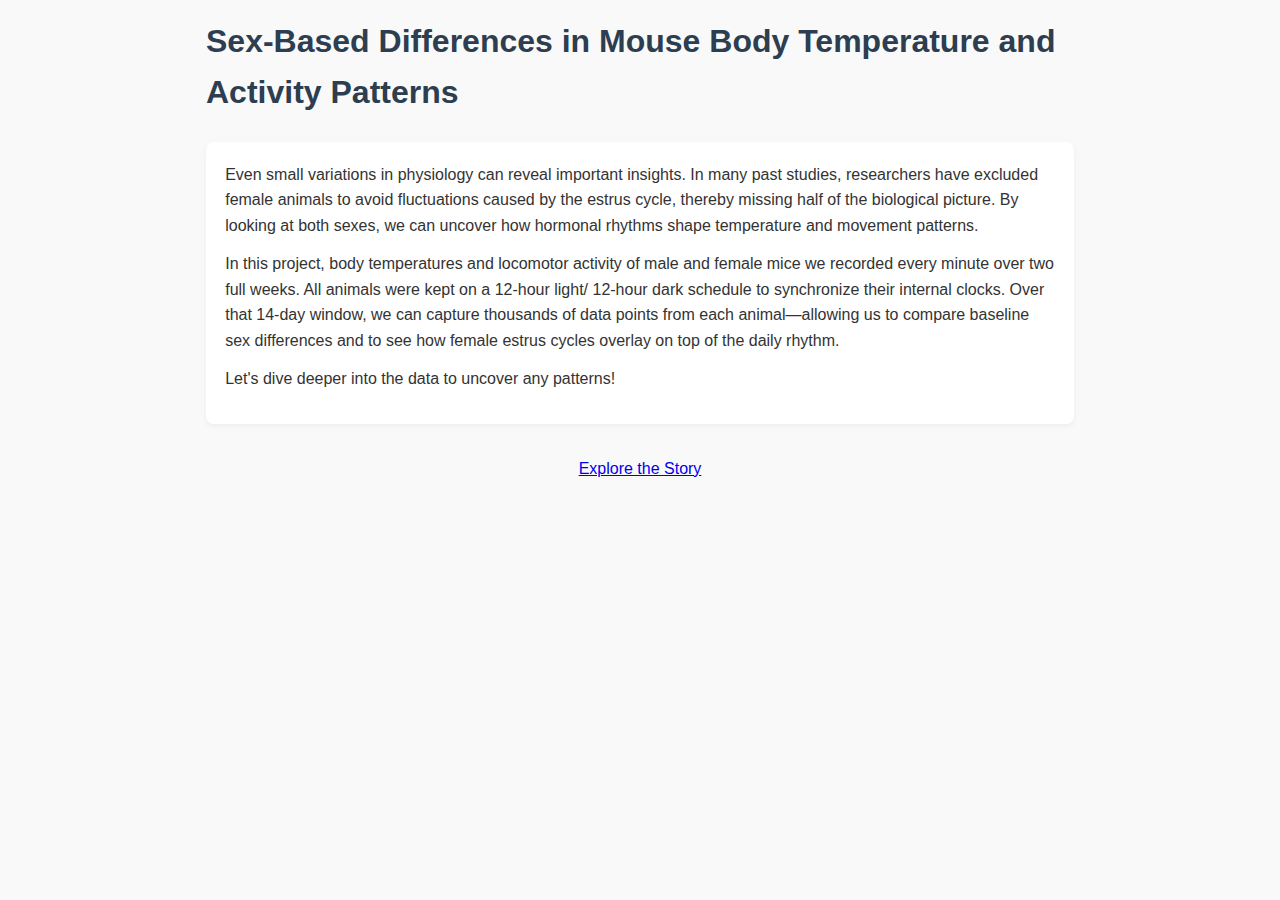
<file: index.html>
<!DOCTYPE html>
<html lang="en">
  <head>
    <meta charset="UTF-8" />
    <title>Home - Estrus Onset</title>
    <link rel="stylesheet" href="css/styles.css" />
  </head>

  <body>
    <div id="home-container">
      <div class="conclusion-header" style="margin-bottom: 1.5em;">
        <h1 class="conclusion-title">
          Sex-Based Differences in Mouse Body Temperature
          and Activity Patterns
        </h1>
      </div>

      <div class="writeup-section" style="margin-bottom: 2em;">
        <p>
          Even small variations in physiology can reveal important insights. In many past studies,
          researchers have excluded female animals to avoid fluctuations caused by the estrus cycle,
          thereby missing half of the biological picture. By looking at both sexes, we can uncover
          how hormonal rhythms shape temperature and movement patterns.
        </p>

        <p>
          In this project, body temperatures and locomotor activity of male and
          female mice we recorded every minute over two full weeks. All animals were kept on a 12-hour light/
          12-hour dark schedule to synchronize their internal clocks. Over that 14-day window, we
          can capture thousands of data points from each animal—allowing us to compare baseline sex
          differences and to see how female estrus cycles overlay on top of the daily rhythm.
        </p>

        <p>
          Let's dive deeper into the data to uncover any patterns!
        </p>
      </div>

      <div style="text-align: center; margin-bottom: 2em;">
        <a href="story/index.html" class="mode-btn">Explore the Story</a>
      </div>
    </div>
  </body>
</html>
</file>
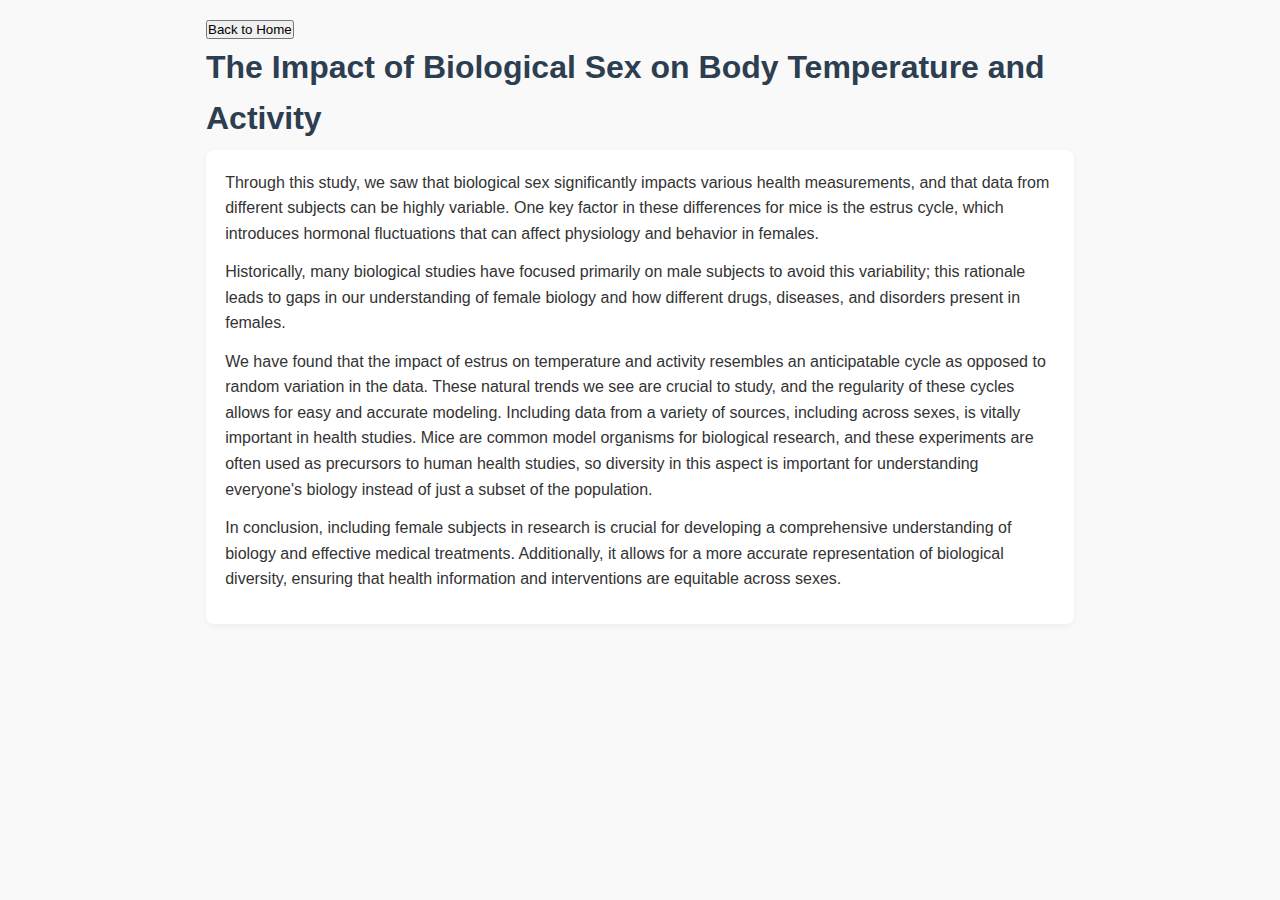
<file: conclusion/index.html>
<!DOCTYPE html>
<html lang="en">
<head>
  <meta charset="UTF-8" />
  <title>The Impact of Biological Sex on Body Temperature and Activity</title>
  <link rel="stylesheet" href="../css/styles.css" />
</head>
<body>
  <!-- A wrapper that holds both the button and the centered title -->
  <header class="conclusion-header">
    <button class="to-index" onclick="window.location.href='../index.html'">Back to Home</button>
    <h1 class="conclusion-title">
      The Impact of Biological Sex on Body Temperature and Activity
    </h1>
  </header>

  <section id="conclusion-container">
    <div class="writeup-section">
      <p>
        Through this study, we saw that biological sex significantly impacts
        various health measurements, and that data from different subjects can
        be highly variable. One key factor in these differences for mice is the
        estrus cycle, which introduces hormonal fluctuations that can affect
        physiology and behavior in females.
      </p>

      <p>
        Historically, many biological studies have focused primarily on male
        subjects to avoid this variability; this rationale leads to gaps in our
        understanding of female biology and how different drugs, diseases, and
        disorders present in females.
      </p>

      <p>
        We have found that the impact of estrus on temperature and activity
        resembles an anticipatable cycle as opposed to random variation in the
        data. These natural trends we see are crucial to study, and the
        regularity of these cycles allows for easy and accurate modeling.
        Including data from a variety of sources, including across sexes, is
        vitally important in health studies. Mice are common model organisms for
        biological research, and these experiments are often used as precursors
        to human health studies, so diversity in this aspect is important for
        understanding everyone's biology instead of just a subset of the
        population.
      </p>

      <p>
        In conclusion, including female subjects in research is crucial for
        developing a comprehensive understanding of biology and effective
        medical treatments. Additionally, it allows for a more accurate
        representation of biological diversity, ensuring that health information
        and interventions are equitable across sexes.
      </p>
    </div>
  </section>
</body>
</html>
</file>
<file: css/styles.css>
/* --- Global --- */
* {
    box-sizing: border-box;
    margin: 0;
    padding: 0;
}
body {
    font-family: 'Segoe UI', Tahoma, sans-serif;
    line-height: 1.6;
    background: #f9f9f9;
    color: #333;
    padding: 1em;
    max-width: 900px;
    margin: auto;
}
h1 {
    font-size: 2rem;
    margin-bottom: 0.2em;
    color: #2c3e50;
}
.subtitle {
    font-size: 1rem;
    color: #555;
    margin-bottom: 1em;
}
  
/* --- Visualization Section --- */
#visualization {
    background: #fff;
    padding: 1em;
    border-radius: 8px;
    box-shadow: 0 2px 6px rgba(0,0,0,0.1);
    margin-bottom: 2em;
}
#controls {
    margin-bottom: 0.5em;
    font-size: 1rem;
}
#controls label {
    margin-right: 1em;
    cursor: pointer;
}
canvas {
    width: 100% !important;
    height: auto !important;
}
  
/* --- Writeup Section --- */
#writeup {
    display: flex;
    flex-direction: column;
    gap: 1.5em;
}
.writeup-section {
    background: #fff;
    padding: 1.2em;
    border-radius: 8px;
    box-shadow: 0 2px 6px rgba(0,0,0,0.05);
}
.writeup-section h2 {
    font-size: 1.2rem;
    margin-bottom: 0.6em;
    color: #34495e;
}
.writeup-section p {
    margin-bottom: 0.8em;
}
code {
    background: #eaeaea;
    padding: 0.2em 0.4em;
    border-radius: 4px;
    font-family: monospace;
}
</file>
